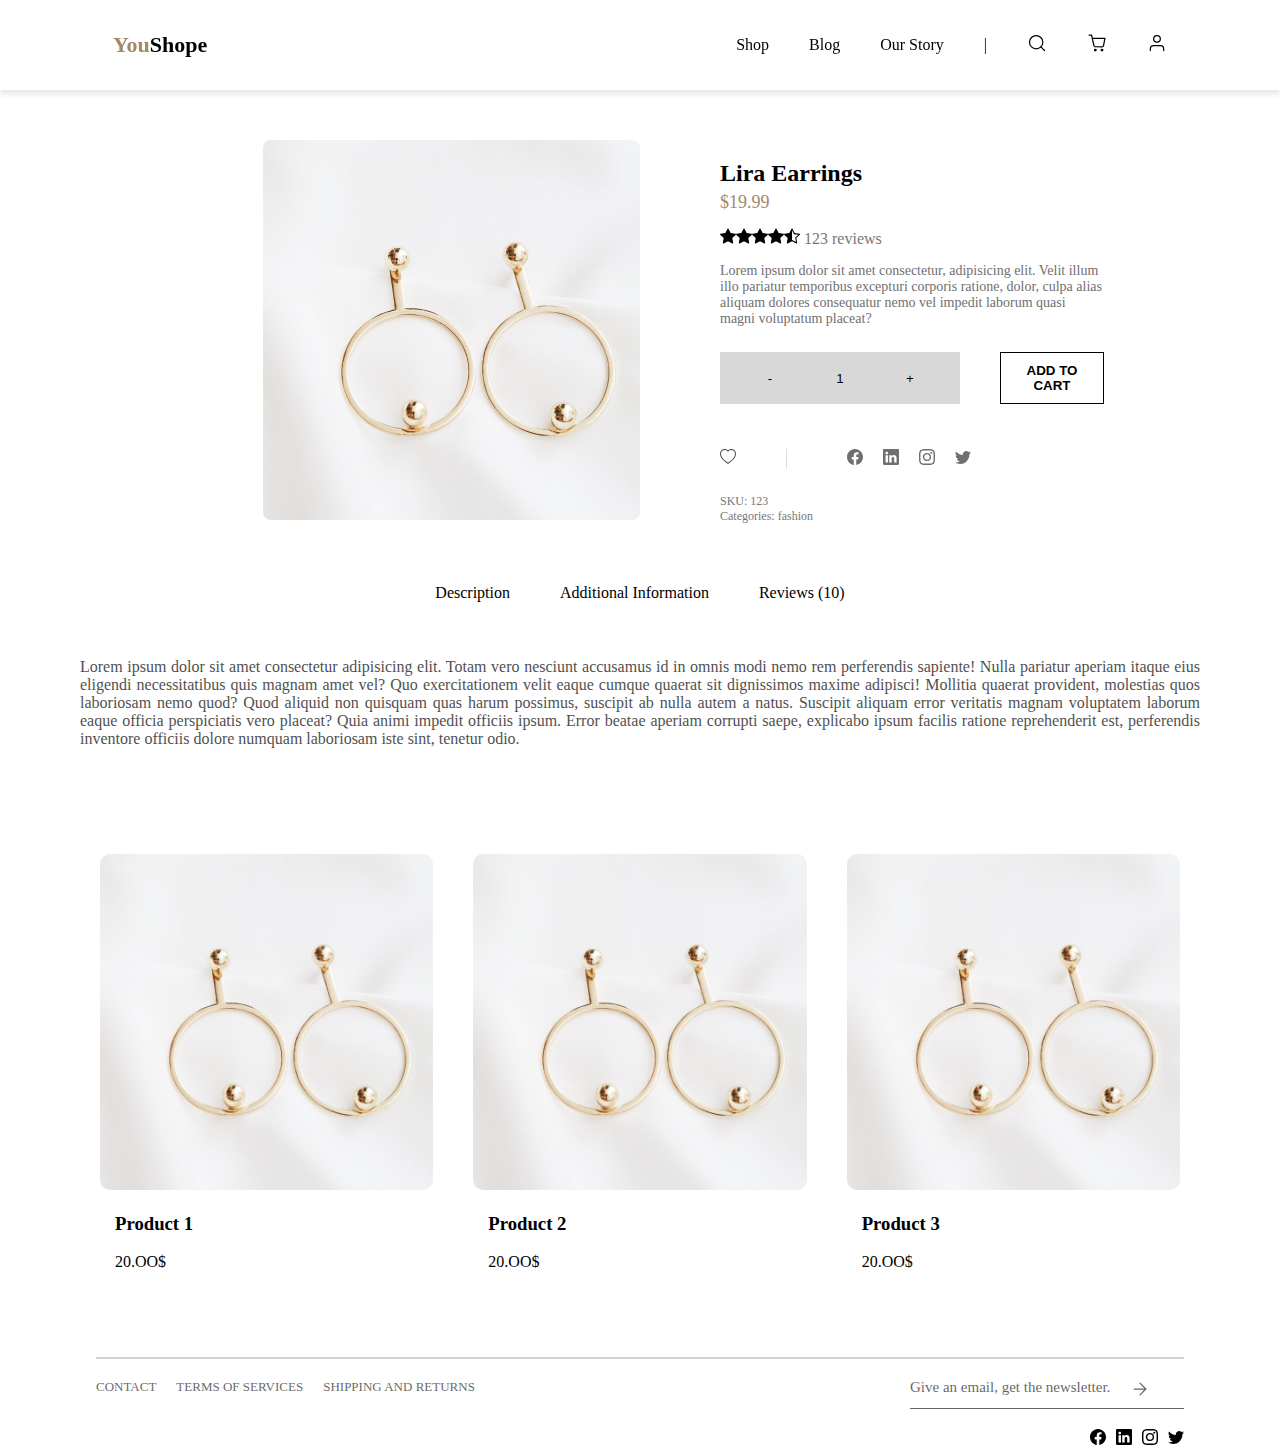
<file: detail.html>
<!DOCTYPE html>
<html lang="en">
<head>
    <meta charset="UTF-8">
    <meta name="viewport" content="width=device-width, initial-scale=1.0">
    <meta name="description" content="Explore a wide range of high-quality products.  Shop now for great deals and fast shipping.">
    <link rel="stylesheet" href="style.css">
    <title>Your Website</title>
</head>
<body>
    <header class="header">
        <div class="custom--header">
            <div class="logo"> <a href="index.html" aria-label="Open"><span class="you">You</span>Shope </a></div>
            <div class="menu-toggle">
                <svg xmlns="http://www.w3.org/2000/svg" width="24" height="24" fill="currentColor" class="bi bi-list" viewBox="0 0 16 16"> <path fill-rule="evenodd" d="M2.5 12a.5.5 0 0 1 .5-.5h10a.5.5 0 0 1 0 1H3a.5.5 0 0 1-.5-.5zm0-4a.5.5 0 0 1 .5-.5h10a.5.5 0 0 1 0 1H3a.5.5 0 0 1-.5-.5zm0-4a.5.5 0 0 1 .5-.5h10a.5.5 0 0 1 0 1H3a.5.5 0 0 1-.5-.5z"/> </svg>
            </div>
            <div class="header-link">
                <a href="shop.html" aria-label="Open" aria-label="Open">Shop</a>
                <a href="blog.html" aria-label="Open">Blog</a>
                <a href="#" aria-label="Open">Our Story</a>
                <p>|</p>
                <a href="#" aria-label="Open"><svg xmlns="http://www.w3.org/2000/svg" width="20" height="20" viewBox="0 0 24 24" fill="none" stroke="#000000" stroke-width="1.5" stroke-linecap="round" stroke-linejoin="round"><circle cx="11" cy="11" r="8"></circle><line x1="21" y1="21" x2="16.65" y2="16.65"></line></svg></a>
                <a href="panier.html" aria-label="Open"><svg xmlns="http://www.w3.org/2000/svg" width="20" height="20" viewBox="0 0 24 24" fill="none" stroke="#000000" stroke-width="1.5" stroke-linecap="round" stroke-linejoin="round"><circle cx="10" cy="20.5" r="1"/><circle cx="18" cy="20.5" r="1"/><path d="M2.5 2.5h3l2.7 12.4a2 2 0 0 0 2 1.6h7.7a2 2 0 0 0 2-1.6l1.6-8.4H7.1"/></svg></a>
                <a href="#" aria-label="Open"><svg xmlns="http://www.w3.org/2000/svg" width="20" height="20" viewBox="0 0 24 24" fill="none" stroke="#000000" stroke-width="1.5" stroke-linecap="round" stroke-linejoin="round"><path d="M20 21v-2a4 4 0 0 0-4-4H8a4 4 0 0 0-4 4v2"></path><circle cx="12" cy="7" r="4"></circle></svg></a>
            </div>
        </div>
    </header>


    <main>
        <div class="product-container">
            <div class="product-image">
                <img src="images/Img 011.png" alt="Product Image">
            </div>
            <div class="product-details">
                <div class="product-title">
                    Lira Earrings
                </div>
                <div class="product-price">
                    $19.99
                </div>
                <div class="product-reviews">
                    <img src="images/star-fill.svg" alt=""><img src="images/star-fill.svg" alt=""><img src="images/star-fill.svg" alt=""><img src="images/star-fill.svg" alt=""><img src="images/star-half.svg" alt=""> 123 reviews
                </div>
                <div class="product-description">
                    Lorem ipsum dolor sit amet consectetur, adipisicing elit. Velit illum illo pariatur temporibus excepturi corporis ratione, dolor, culpa alias aliquam dolores consequatur nemo vel impedit laborum quasi magni voluptatum placeat?
                </div>
                <div class="product-actions">
                    <div class="quantity">
                        <button id="dicrement">-</button>
                        <input type="text" value="1" id="quantity">
                        <button id="increment">+</button>
                        
                    </div>
                    <button class="add-to-cart">ADD TO CART</button>
                </div>
                <div class="product-icons">
                    <a href="#" class="heart"><svg xmlns="http://www.w3.org/2000/svg" width="16" height="16" fill="currentColor" class="bi bi-heart" viewBox="0 0 16 16"> <path d="m8 2.748-.717-.737C5.6.281 2.514.878 1.4 3.053c-.523 1.023-.641 2.5.314 4.385.92 1.815 2.834 3.989 6.286 6.357 3.452-2.368 5.365-4.542 6.286-6.357.955-1.886.838-3.362.314-4.385C13.486.878 10.4.28 8.717 2.01L8 2.748zM8 15C-7.333 4.868 3.279-3.04 7.824 1.143c.06.055.119.112.176.171a3.12 3.12 0 0 1 .176-.17C12.72-3.042 23.333 4.867 8 15z"/> </svg></a>
                     
                    <div class="social-media-icons">
                        <a href="#" aria-label="Open"><svg xmlns="http://www.w3.org/2000/svg" width="16" height="16" fill="currentColor" class="bi bi-facebook" viewBox="0 0 16 16"> <path d="M16 8.049c0-4.446-3.582-8.05-8-8.05C3.58 0-.002 3.603-.002 8.05c0 4.017 2.926 7.347 6.75 7.951v-5.625h-2.03V8.05H6.75V6.275c0-2.017 1.195-3.131 3.022-3.131.876 0 1.791.157 1.791.157v1.98h-1.009c-.993 0-1.303.621-1.303 1.258v1.51h2.218l-.354 2.326H9.25V16c3.824-.604 6.75-3.934 6.75-7.951z"/> </svg></a>
                        <a href="#" aria-label="Open"><svg xmlns="http://www.w3.org/2000/svg" width="16" height="16" fill="currentColor" class="bi bi-linkedin" viewBox="0 0 16 16"> <path d="M0 1.146C0 .513.526 0 1.175 0h13.65C15.474 0 16 .513 16 1.146v13.708c0 .633-.526 1.146-1.175 1.146H1.175C.526 16 0 15.487 0 14.854V1.146zm4.943 12.248V6.169H2.542v7.225h2.401zm-1.2-8.212c.837 0 1.358-.554 1.358-1.248-.015-.709-.52-1.248-1.342-1.248-.822 0-1.359.54-1.359 1.248 0 .694.521 1.248 1.327 1.248h.016zm4.908 8.212V9.359c0-.216.016-.432.08-.586.173-.431.568-.878 1.232-.878.869 0 1.216.662 1.216 1.634v3.865h2.401V9.25c0-2.22-1.184-3.252-2.764-3.252-1.274 0-1.845.7-2.165 1.193v.025h-.016a5.54 5.54 0 0 1 .016-.025V6.169h-2.4c.03.678 0 7.225 0 7.225h2.4z"/> </svg></a>
                        <a href="#" aria-label="Open"><svg xmlns="http://www.w3.org/2000/svg" width="16" height="16" fill="currentColor" class="bi bi-instagram" viewBox="0 0 16 16"> <path d="M8 0C5.829 0 5.556.01 4.703.048 3.85.088 3.269.222 2.76.42a3.917 3.917 0 0 0-1.417.923A3.927 3.927 0 0 0 .42 2.76C.222 3.268.087 3.85.048 4.7.01 5.555 0 5.827 0 8.001c0 2.172.01 2.444.048 3.297.04.852.174 1.433.372 1.942.205.526.478.972.923 1.417.444.445.89.719 1.416.923.51.198 1.09.333 1.942.372C5.555 15.99 5.827 16 8 16s2.444-.01 3.298-.048c.851-.04 1.434-.174 1.943-.372a3.916 3.916 0 0 0 1.416-.923c.445-.445.718-.891.923-1.417.197-.509.332-1.09.372-1.942C15.99 10.445 16 10.173 16 8s-.01-2.445-.048-3.299c-.04-.851-.175-1.433-.372-1.941a3.926 3.926 0 0 0-.923-1.417A3.911 3.911 0 0 0 13.24.42c-.51-.198-1.092-.333-1.943-.372C10.443.01 10.172 0 7.998 0h.003zm-.717 1.442h.718c2.136 0 2.389.007 3.232.046.78.035 1.204.166 1.486.275.373.145.64.319.92.599.28.28.453.546.598.92.11.281.24.705.275 1.485.039.843.047 1.096.047 3.231s-.008 2.389-.047 3.232c-.035.78-.166 1.203-.275 1.485a2.47 2.47 0 0 1-.599.919c-.28.28-.546.453-.92.598-.28.11-.704.24-1.485.276-.843.038-1.096.047-3.232.047s-2.39-.009-3.233-.047c-.78-.036-1.203-.166-1.485-.276a2.478 2.478 0 0 1-.92-.598 2.48 2.48 0 0 1-.6-.92c-.109-.281-.24-.705-.275-1.485-.038-.843-.046-1.096-.046-3.233 0-2.136.008-2.388.046-3.231.036-.78.166-1.204.276-1.486.145-.373.319-.64.599-.92.28-.28.546-.453.92-.598.282-.11.705-.24 1.485-.276.738-.034 1.024-.044 2.515-.045v.002zm4.988 1.328a.96.96 0 1 0 0 1.92.96.96 0 0 0 0-1.92zm-4.27 1.122a4.109 4.109 0 1 0 0 8.217 4.109 4.109 0 0 0 0-8.217zm0 1.441a2.667 2.667 0 1 1 0 5.334 2.667 2.667 0 0 1 0-5.334z"/> </svg></a>
                        <a href="#" aria-label="Open"><svg xmlns="http://www.w3.org/2000/svg" width="16" height="16" fill="currentColor" class="bi bi-twitter" viewBox="0 0 16 16"> <path d="M5.026 15c6.038 0 9.341-5.003 9.341-9.334 0-.14 0-.282-.006-.422A6.685 6.685 0 0 0 16 3.542a6.658 6.658 0 0 1-1.889.518 3.301 3.301 0 0 0 1.447-1.817 6.533 6.533 0 0 1-2.087.793A3.286 3.286 0 0 0 7.875 6.03a9.325 9.325 0 0 1-6.767-3.429 3.289 3.289 0 0 0 1.018 4.382A3.323 3.323 0 0 1 .64 6.575v.045a3.288 3.288 0 0 0 2.632 3.218 3.203 3.203 0 0 1-.865.115 3.23 3.23 0 0 1-.614-.057 3.283 3.283 0 0 0 3.067 2.277A6.588 6.588 0 0 1 .78 13.58a6.32 6.32 0 0 1-.78-.045A9.344 9.344 0 0 0 5.026 15z"/> </svg></a>
                    </div>
                </div>
                <div class="product-details-bottom">
                    <div class="sku">
                        SKU: 123
                    </div>
                    <div class="categories">
                        Categories: fashion
                    </div>
                </div>
            </div>
        </div>


        <section class="product-section">
            <div class="product-links">
                <a href="#" class="product-link" data-target="description">Description</a>
                <a href="#" class="product-link" data-target="additional-info">Additional Information</a>
                <a href="#" class="product-link" data-target="reviews">Reviews (10)</a>
            </div>
            <div class="product-content" id="description">
                <p>Lorem ipsum dolor sit amet consectetur adipisicing elit. Totam vero nesciunt accusamus id in omnis modi nemo rem perferendis sapiente! Nulla pariatur aperiam itaque eius eligendi necessitatibus quis magnam amet vel? Quo exercitationem velit eaque cumque quaerat sit dignissimos maxime adipisci! Mollitia quaerat provident, molestias quos laboriosam nemo quod? Quod aliquid non quisquam quas harum possimus, suscipit ab nulla autem a natus. Suscipit aliquam error veritatis magnam voluptatem laborum eaque officia perspiciatis vero placeat? Quia animi impedit officiis ipsum. Error beatae aperiam corrupti saepe, explicabo ipsum facilis ratione reprehenderit est, perferendis inventore officiis dolore numquam laboriosam iste sint, tenetur odio.</p>
            </div>
            <div class="product-content" id="additional-info">
                <div class="gridinfo">
                    <p> Weight:   0.3 kg</p>
                    <p> Dimentions:   15 x 10 x 1 cm</p>
                    <p>Colours:   black, Browns, White</p>
                    <p>Material:   Metal</p>
                </div>
               
            </div>
            <div class="product-content" id="reviews">
                <div class="review-list">
                    <div class="review">
                        <div class="review-info">
                            <div class="reviw-top">
                            <p class="person-name">soufiane boushaba</p>
                            <p class="date"><small> October 14, 2023</small></p>
                        </div>
                            <div class="rating-stars">
                                <img src="images/star-fill.svg" alt=""><img src="images/star-fill.svg" alt=""><img src="images/star-fill.svg" alt=""><img src="images/star-fill.svg" alt=""><img src="images/star-half.svg" alt="">
                            </div>
                            <p class="comments">Lorem ipsum dolor sit amet, consectetur adipiscing elit.Lorem ipsum dolor sit amet, consectetur adipiscing elit.Lorem ipsum dolor sit amet, consectetur adipiscing elit.</p>
                        </div>
                    </div>
            
                    <div class="review">
                        <div class="review-info">
                            <div class="reviw-top">
                                <p class="person-name">boushaba soufiane</p>
                                <p class="date"> <small> October 14, 2023</small></p>
                            </div>
                            <div class="rating-stars">
                                <img src="images/star-fill.svg" alt=""><img src="images/star-fill.svg" alt=""><img src="images/star-fill.svg" alt=""><img src="images/star-fill.svg" alt=""><img src="images/star-half.svg" alt="">
                            </div>
                            <p class="comments">Lorem ipsum dolor sit amet, consectetur adipiscing elit.Lorem ipsum dolor sit amet, consectetur adipiscing elit.</p>
                        </div>
                    </div>
            
            
                </div>
            
                <div class="add-review-form">
                    <form>
                        <h3>add your review here :</h3>
                        <small>Your email address will not be published. Required fields are marked *</small>
                        <div class="form-group">
                            <textarea id="comment" placeholder="your review ?" name="comment" rows="4" cols="50"></textarea>
                        </div>
            
                        <div class="form-group">
                            <input type="text" placeholder="your name" id="name" name="name">
                        </div>
            
                        <div class="form-group">
                            <input type="email" placeholder="your email" id="email" name="email">
                        </div>
            
                        <button type="submit">Submit</button>
                    </form>
                </div>
            </div>
        </section>



        <section class="products">
            <article>
                <div class="article--img">
                <img src="images/Img 011.png" alt="Product 1">
                 <div class="article--icons">
                            <svg  xmlns="http://www.w3.org/2000/svg" width="20" height="20" fill="currentColor" class="bi bi-basket3-fill" viewBox="0 0 16 16"> <path d="M5.757 1.071a.5.5 0 0 1 .172.686L3.383 6h9.234L10.07 1.757a.5.5 0 1 1 .858-.514L13.783 6H15.5a.5.5 0 0 1 .5.5v1a.5.5 0 0 1-.5.5H.5a.5.5 0 0 1-.5-.5v-1A.5.5 0 0 1 .5 6h1.717L5.07 1.243a.5.5 0 0 1 .686-.172zM2.468 15.426.943 9h14.114l-1.525 6.426a.75.75 0 0 1-.729.574H3.197a.75.75 0 0 1-.73-.574z" fill="white"></path> </svg>
                           <a href="detail.html"> <svg  xmlns="http://www.w3.org/2000/svg" width="20" height="20" fill="currentColor" class="bi bi-eye-fill" viewBox="0 0 16 16"> <path d="M10.5 8a2.5 2.5 0 1 1-5 0 2.5 2.5 0 0 1 5 0z" fill="white"></path> <path d="M0 8s3-5.5 8-5.5S16 8 16 8s-3 5.5-8 5.5S0 8 0 8zm8 3.5a3.5 3.5 0 1 0 0-7 3.5 3.5 0 0 0 0 7z" fill="white"></path> </svg></a>
                            <svg  xmlns="http://www.w3.org/2000/svg" width="20" height="20" fill="currentColor" class="bi bi-heart-fill" viewBox="0 0 16 16"> <path fill-rule="evenodd" d="M8 1.314C12.438-3.248 23.534 4.735 8 15-7.534 4.736 3.562-3.248 8 1.314z" fill="white"></path> </svg>
                        </div></div>
                <h3>Product 1</h3>
                <p class="article--price"> 20.OO$</p>
            </article>
            <article>
                <div class="article--img">
                <img src="images/Img 011.png" alt="Product 2">
                 <div class="article--icons">
                            <svg  xmlns="http://www.w3.org/2000/svg" width="20" height="20" fill="currentColor" class="bi bi-basket3-fill" viewBox="0 0 16 16"> <path d="M5.757 1.071a.5.5 0 0 1 .172.686L3.383 6h9.234L10.07 1.757a.5.5 0 1 1 .858-.514L13.783 6H15.5a.5.5 0 0 1 .5.5v1a.5.5 0 0 1-.5.5H.5a.5.5 0 0 1-.5-.5v-1A.5.5 0 0 1 .5 6h1.717L5.07 1.243a.5.5 0 0 1 .686-.172zM2.468 15.426.943 9h14.114l-1.525 6.426a.75.75 0 0 1-.729.574H3.197a.75.75 0 0 1-.73-.574z" fill="white"></path> </svg>
                           <a href="detail.html"> <svg  xmlns="http://www.w3.org/2000/svg" width="20" height="20" fill="currentColor" class="bi bi-eye-fill" viewBox="0 0 16 16"> <path d="M10.5 8a2.5 2.5 0 1 1-5 0 2.5 2.5 0 0 1 5 0z" fill="white"></path> <path d="M0 8s3-5.5 8-5.5S16 8 16 8s-3 5.5-8 5.5S0 8 0 8zm8 3.5a3.5 3.5 0 1 0 0-7 3.5 3.5 0 0 0 0 7z" fill="white"></path> </svg></a>
                            <svg  xmlns="http://www.w3.org/2000/svg" width="20" height="20" fill="currentColor" class="bi bi-heart-fill" viewBox="0 0 16 16"> <path fill-rule="evenodd" d="M8 1.314C12.438-3.248 23.534 4.735 8 15-7.534 4.736 3.562-3.248 8 1.314z" fill="white"></path> </svg>
                        </div></div>
                <h3>Product 2</h3>
                <p class="article--price"> 20.OO$</p>
            </article>
            <article>
                <div class="article--img">
                <img src="images/Img 011.png" alt="Product 3">
                 <div class="article--icons">
                            <svg  xmlns="http://www.w3.org/2000/svg" width="20" height="20" fill="currentColor" class="bi bi-basket3-fill" viewBox="0 0 16 16"> <path d="M5.757 1.071a.5.5 0 0 1 .172.686L3.383 6h9.234L10.07 1.757a.5.5 0 1 1 .858-.514L13.783 6H15.5a.5.5 0 0 1 .5.5v1a.5.5 0 0 1-.5.5H.5a.5.5 0 0 1-.5-.5v-1A.5.5 0 0 1 .5 6h1.717L5.07 1.243a.5.5 0 0 1 .686-.172zM2.468 15.426.943 9h14.114l-1.525 6.426a.75.75 0 0 1-.729.574H3.197a.75.75 0 0 1-.73-.574z" fill="white"></path> </svg>
                           <a href="detail.html"> <svg  xmlns="http://www.w3.org/2000/svg" width="20" height="20" fill="currentColor" class="bi bi-eye-fill" viewBox="0 0 16 16"> <path d="M10.5 8a2.5 2.5 0 1 1-5 0 2.5 2.5 0 0 1 5 0z" fill="white"></path> <path d="M0 8s3-5.5 8-5.5S16 8 16 8s-3 5.5-8 5.5S0 8 0 8zm8 3.5a3.5 3.5 0 1 0 0-7 3.5 3.5 0 0 0 0 7z" fill="white"></path> </svg></a>
                            <svg  xmlns="http://www.w3.org/2000/svg" width="20" height="20" fill="currentColor" class="bi bi-heart-fill" viewBox="0 0 16 16"> <path fill-rule="evenodd" d="M8 1.314C12.438-3.248 23.534 4.735 8 15-7.534 4.736 3.562-3.248 8 1.314z" fill="white"></path> </svg>
                        </div></div>
                <h3>Product 3</h3>
                <p class="article--price"> 20.OO$</p>
            </article>
    
        </section>

        

    </main>
    


    <footer>
        <div class="footer">
            <div class="link">
                <a href="#" aria-label="Open">CONTACT</a>
                <a href="#" aria-label="Open">TERMS OF SERVICES</a>
                <a href="#" aria-label="Open">SHIPPING AND RETURNS</a>
            </div>
            <div class="right">
                <div class="top">
                    <div>Give an email, get the newsletter.</div>
                    <div><svg xmlns="http://www.w3.org/2000/svg" width="20" height="20" viewBox="0 0 24 24" fill="none" stroke="#000000" stroke-width="1.5" stroke-linecap="round" stroke-linejoin="round"><path d="M5 12h13M12 5l7 7-7 7"/></svg></div>
                </div>
                <div class="bottom">
                    <a href="#" aria-label="Open"><svg xmlns="http://www.w3.org/2000/svg" width="16" height="16" fill="currentColor" class="bi bi-facebook" viewBox="0 0 16 16"> <path d="M16 8.049c0-4.446-3.582-8.05-8-8.05C3.58 0-.002 3.603-.002 8.05c0 4.017 2.926 7.347 6.75 7.951v-5.625h-2.03V8.05H6.75V6.275c0-2.017 1.195-3.131 3.022-3.131.876 0 1.791.157 1.791.157v1.98h-1.009c-.993 0-1.303.621-1.303 1.258v1.51h2.218l-.354 2.326H9.25V16c3.824-.604 6.75-3.934 6.75-7.951z"/> </svg></a>
                    <a href="#" aria-label="Open"><svg xmlns="http://www.w3.org/2000/svg" width="16" height="16" fill="currentColor" class="bi bi-linkedin" viewBox="0 0 16 16"> <path d="M0 1.146C0 .513.526 0 1.175 0h13.65C15.474 0 16 .513 16 1.146v13.708c0 .633-.526 1.146-1.175 1.146H1.175C.526 16 0 15.487 0 14.854V1.146zm4.943 12.248V6.169H2.542v7.225h2.401zm-1.2-8.212c.837 0 1.358-.554 1.358-1.248-.015-.709-.52-1.248-1.342-1.248-.822 0-1.359.54-1.359 1.248 0 .694.521 1.248 1.327 1.248h.016zm4.908 8.212V9.359c0-.216.016-.432.08-.586.173-.431.568-.878 1.232-.878.869 0 1.216.662 1.216 1.634v3.865h2.401V9.25c0-2.22-1.184-3.252-2.764-3.252-1.274 0-1.845.7-2.165 1.193v.025h-.016a5.54 5.54 0 0 1 .016-.025V6.169h-2.4c.03.678 0 7.225 0 7.225h2.4z"/> </svg></a>
                    <a href="#" aria-label="Open"><svg xmlns="http://www.w3.org/2000/svg" width="16" height="16" fill="currentColor" class="bi bi-instagram" viewBox="0 0 16 16"> <path d="M8 0C5.829 0 5.556.01 4.703.048 3.85.088 3.269.222 2.76.42a3.917 3.917 0 0 0-1.417.923A3.927 3.927 0 0 0 .42 2.76C.222 3.268.087 3.85.048 4.7.01 5.555 0 5.827 0 8.001c0 2.172.01 2.444.048 3.297.04.852.174 1.433.372 1.942.205.526.478.972.923 1.417.444.445.89.719 1.416.923.51.198 1.09.333 1.942.372C5.555 15.99 5.827 16 8 16s2.444-.01 3.298-.048c.851-.04 1.434-.174 1.943-.372a3.916 3.916 0 0 0 1.416-.923c.445-.445.718-.891.923-1.417.197-.509.332-1.09.372-1.942C15.99 10.445 16 10.173 16 8s-.01-2.445-.048-3.299c-.04-.851-.175-1.433-.372-1.941a3.926 3.926 0 0 0-.923-1.417A3.911 3.911 0 0 0 13.24.42c-.51-.198-1.092-.333-1.943-.372C10.443.01 10.172 0 7.998 0h.003zm-.717 1.442h.718c2.136 0 2.389.007 3.232.046.78.035 1.204.166 1.486.275.373.145.64.319.92.599.28.28.453.546.598.92.11.281.24.705.275 1.485.039.843.047 1.096.047 3.231s-.008 2.389-.047 3.232c-.035.78-.166 1.203-.275 1.485a2.47 2.47 0 0 1-.599.919c-.28.28-.546.453-.92.598-.28.11-.704.24-1.485.276-.843.038-1.096.047-3.232.047s-2.39-.009-3.233-.047c-.78-.036-1.203-.166-1.485-.276a2.478 2.478 0 0 1-.92-.598 2.48 2.48 0 0 1-.6-.92c-.109-.281-.24-.705-.275-1.485-.038-.843-.046-1.096-.046-3.233 0-2.136.008-2.388.046-3.231.036-.78.166-1.204.276-1.486.145-.373.319-.64.599-.92.28-.28.546-.453.92-.598.282-.11.705-.24 1.485-.276.738-.034 1.024-.044 2.515-.045v.002zm4.988 1.328a.96.96 0 1 0 0 1.92.96.96 0 0 0 0-1.92zm-4.27 1.122a4.109 4.109 0 1 0 0 8.217 4.109 4.109 0 0 0 0-8.217zm0 1.441a2.667 2.667 0 1 1 0 5.334 2.667 2.667 0 0 1 0-5.334z"/> </svg></a>
                    <a href="#" aria-label="Open"><svg xmlns="http://www.w3.org/2000/svg" width="16" height="16" fill="currentColor" class="bi bi-twitter" viewBox="0 0 16 16"> <path d="M5.026 15c6.038 0 9.341-5.003 9.341-9.334 0-.14 0-.282-.006-.422A6.685 6.685 0 0 0 16 3.542a6.658 6.658 0 0 1-1.889.518 3.301 3.301 0 0 0 1.447-1.817 6.533 6.533 0 0 1-2.087.793A3.286 3.286 0 0 0 7.875 6.03a9.325 9.325 0 0 1-6.767-3.429 3.289 3.289 0 0 0 1.018 4.382A3.323 3.323 0 0 1 .64 6.575v.045a3.288 3.288 0 0 0 2.632 3.218 3.203 3.203 0 0 1-.865.115 3.23 3.23 0 0 1-.614-.057 3.283 3.283 0 0 0 3.067 2.277A6.588 6.588 0 0 1 .78 13.58a6.32 6.32 0 0 1-.78-.045A9.344 9.344 0 0 0 5.026 15z"/> </svg></a>
                </div>
            </div>
        </div>
    </footer>

    <script src="index.js"></script>
</body>
</html>
</file>
<file: style.css>
body {
    display: grid;
    grid-template-rows: auto 10fr auto;
    grid-template-columns: 1fr;
    grid-template-areas:
        "header"
        "main"
        "footer";
    
    margin: 0;
    padding: 0;
    position: relative;
}
a{
    text-decoration: none;
    color: black;
}
/* header */
header {
    grid-area: header;
    padding: 20px;
    text-align: center;
    display: flex;
    align-items: center; justify-content: center;
    position: sticky;
    top:0;
    background-color: white;
    z-index: 1000;
    box-shadow: 0 4px 6px rgba(0, 0, 0, 0.1);
}
.custom--header{
    display: flex;
    width: 85%; 
    justify-content: space-between;
    align-items: center;
}
.logo{
    cursor: pointer;
    font-size: 22px;
    font-family: 'Allerta Stencil';
    font-weight: bold;
    color: #686AA1;
}
.logo .you{
    color:#A18A68;
}
.header-link{
    display: flex;
    align-items: center;
    gap: 40px;
}

.menu-toggle {
    display: none;
}

/* main */
main {
   grid-area: main;
   position: relative;
   text-align: center;
}

.hero {
    text-align: center;
    position: relative;
    padding: 0 70px;
}

.hero img {
    max-width: 100%;
    height: auto;

}

.hero .hero--content{
    font-size: 24px;
    text-align: left;
    margin: 20px 0;
    position: absolute;
    top: 50%; 
    left: 20%;
    transform: translate(-50%, -50%); 
    color: #fff; 
    padding: 10px;
}
.hero .hero--content a{
    padding: 10px 15px;
    border:2px solid #fff;
    background: transparent;
    color: #fff;
    border-radius: 5px;
}
.hero .hero--content a:hover{
    background: #fff;
    color: #A18A68;
}

/* product */

.products {
    padding:0 80px;
    display: flex;
    margin: 50px 0;
    flex-wrap: wrap;
    justify-content: space-around;
}

article {
    flex: 1 1 28%; 
    margin: 10px;
    padding: 10px;
    text-align: center;
    position: relative;
}
article:hover{
    box-shadow: 0 4px 6px rgba(0, 0, 0, 0.123);
}
.article--img{
    position: relative;
}
article h3 , .article--price{
    text-align: left;
    margin-left: 15px;
}

article img {
    max-width: 100%;
    height: auto;
    max-height: 375px;
    border-radius: 10px;
}
article .article--icons {
    display: none;
    position: absolute;
    top: 50%;
    left: 50%;
    transform: translate(-50%, -50%);
}
article:hover .article--icons {
    display: flex;
    gap:40px;
    transition: ease;
}
article:hover img {
    filter: brightness(90%);
    transition: ease;
}

footer {
    grid-area: footer;
    display: flex;
    justify-content: center;
}
footer .footer{
    border-top: 2px solid rgba(128, 128, 128, 0.355);
    padding-top: 20px;
    width: 85%;
    display: flex;
    flex-wrap: wrap;
    justify-content: space-between;
}
footer .footer .link{
    display: flex; gap:20px;
    flex-wrap: wrap;
    font-size: 13px;
    opacity: .6;
    margin-bottom: 30px;
}
footer .footer .right{
    display: grid; gap:20px;
    font-size: 15px;
}
footer .footer .right .top{
    display: flex; gap:20px;
    font-size: 15px;
    border-bottom: 1px solid black;
    padding-bottom: 5px;
    opacity: .6;
}
footer .footer .right .bottom{
    margin-left: 180px;
    display: flex; gap:10px; 
}



/* detail page css */
.product-container {
    display: flex;
    flex-wrap: wrap;
    justify-content: center;
    align-items: start;
    margin-top: 50px;
  
}

.product-image {
    flex: 0 0 50%; 
    text-align: right;
}

.product-details {
    flex: 1 1 300px; 
    display: grid;
    gap: 5px;
    text-align: left;
    padding: 20px 80px;
}

.product-title {
    font-size: 24px;
    font-weight: bold;
   
}

.product-price {
    font-size: 18px;
    color:#A18A68;
}

.product-reviews {
    margin-top: 10px;
    color: #777;
}

.product-description {
    margin-top: 10px;
    font-size: 14px;
    width: 80%;
    color: #707070;
}

.product-actions{
    width:80%;
    display: flex;
    flex-wrap: wrap;
    gap:40px;
}
.quantity {
    margin-top: 20px;
    display: flex;
    align-items: stretch;
}
.quantity button {
    background-color: rgba(179, 177, 177, 0.507);
    color: black;
    border: none;
    padding: 5px 10px;
    cursor: pointer;
}

.quantity input {
    border: none;
   color: black;
    width: 30px;
    text-align: center;
    background-color: rgba(179, 177, 177, 0.507);
}

.add-to-cart {
    flex: 1 1 100px;
    background-color: transparent;
    color: black;
    font-weight: bold;
    border: 1px solid black;
    padding: 10px 20px;
    margin-top: 20px;
    cursor: pointer;
}
.add-to-cart:hover{
    background-color: black;
    color: #fff;
    transition: 0.5s;
}

.product-icons{ 
    opacity: .7;
    margin-top: 40px;
    width:50%;
    display: flex;
    justify-content: flex-start;
    gap: 60px;
    align-items:flex-start;
}
.product-icons .heart{
    padding-right: 50px;
    border-right: 1px solid rgba(146, 144, 144, 0.432);
}
.product-icons .heart svg:hover{
    color: red;
    opacity: 1;
}
.social-media-icons {
    height: 100%;
  display: flex;
  justify-content: space-between;
  align-items: end;
  gap:20px;
}

.social-media-icons a {
    text-decoration: none;
    margin: -20px 0 0 0;
    color: #333;
}

.product-details-bottom {
    margin-top: 20px;
    font-size: 12px;
    color: #777;
}

/*  */

.product-section {
    padding: 20px 80px;
    
}

.product-links {
    display: flex;
    justify-content: center;
    gap: 50px;
    margin-bottom: 10px;
   
}

.product-link {
    margin-top: 20px;
    cursor: pointer;
}

.product-content {
    display: none;
}

.product-content p {
   
    padding-top: 40px;
    font-size: 16px;
    opacity: .7;
    text-align: justify;
}

#description {
    display: block;
}











#reviews {
   
    gap: 20px;
    flex-wrap: wrap;
}

.review-list {
    flex: 1; 
    padding: 10px;
    box-sizing: border-box;
}

.review {
    margin: 10px 0;
    border-bottom: 1px solid #ccc;
    padding: 10px;
}
.reviw-top{
    display: flex;gap: 20px;
}
.reviw-top p:nth-child(1){
    font-weight: bold;
    opacity: 1;
}


.rating-stars {
   text-align: left;
}

.comments {
    margin: 10px 0;
}

.add-review-form {
    flex: 1; 
    padding: 10px;
    box-sizing: border-box;
}

form {
    text-align: left;
    display: flex;
    flex-direction: column;
}
form small{
    font-family: Arial, Helvetica, sans-serif;
}
form small{
    opacity: .4;
    margin-bottom: 40px;
}
.form-group {
    margin: 10px 0;
}

textarea, input {
    width: 100%;
    padding: 5px;
    border:none;
    border-bottom: 1px solid #ccc;
}

button {
    width: 100px;
    background-color: #030303;
    color: white;
    padding: 10px;
    border: none;
    cursor: pointer;
}

/* Media queries for responsiveness */
@media (max-width: 768px) {
    .product-content {
        flex-direction: column;
    }

    .review-list, .add-review-form {
        flex: 1; 
    }
}





@media (max-width: 740px) {
    .header-link {
        display: none;
        padding:20px 50px;
        flex-direction: column;
        align-items: flex-start;
        position: absolute;
        top: 65px;
        right: 0;
        background-color: white;
        box-shadow: 0 4px 6px rgba(0, 0, 0, 0.1);
        width: 40%;
        height: auto;
        z-index: 1000;
    }

    .menu-toggle {
        display: block; 
        cursor: pointer;
    }
    
    .hero{
        width: 100%;
        padding: 0;
    }
}

@media (max-width: 1000px){
    .hero .hero--content{
        font-size: 18px;
        top: 40%; 
        left: 20%;
        padding: 7px;
    }
}
@media (max-width: 850px){
    .hero .hero--content{
        font-size: 18px;
        left: 25%;
    }
}
@media (max-width: 630px){
    .hero .hero--content{
        font-size: 15px;
    }
    .product-details{
        padding: 20px 40px; 
    }
    .product-description{
        width: 100%;
    }
    .product-section {
        padding: 20px 40px; 
    }
    .product-links {
        gap: 20px;
    }
}
@media (max-width: 430px){
    .product-image{
        margin-bottom: 20px;
    }
}

/*  */
</file>
